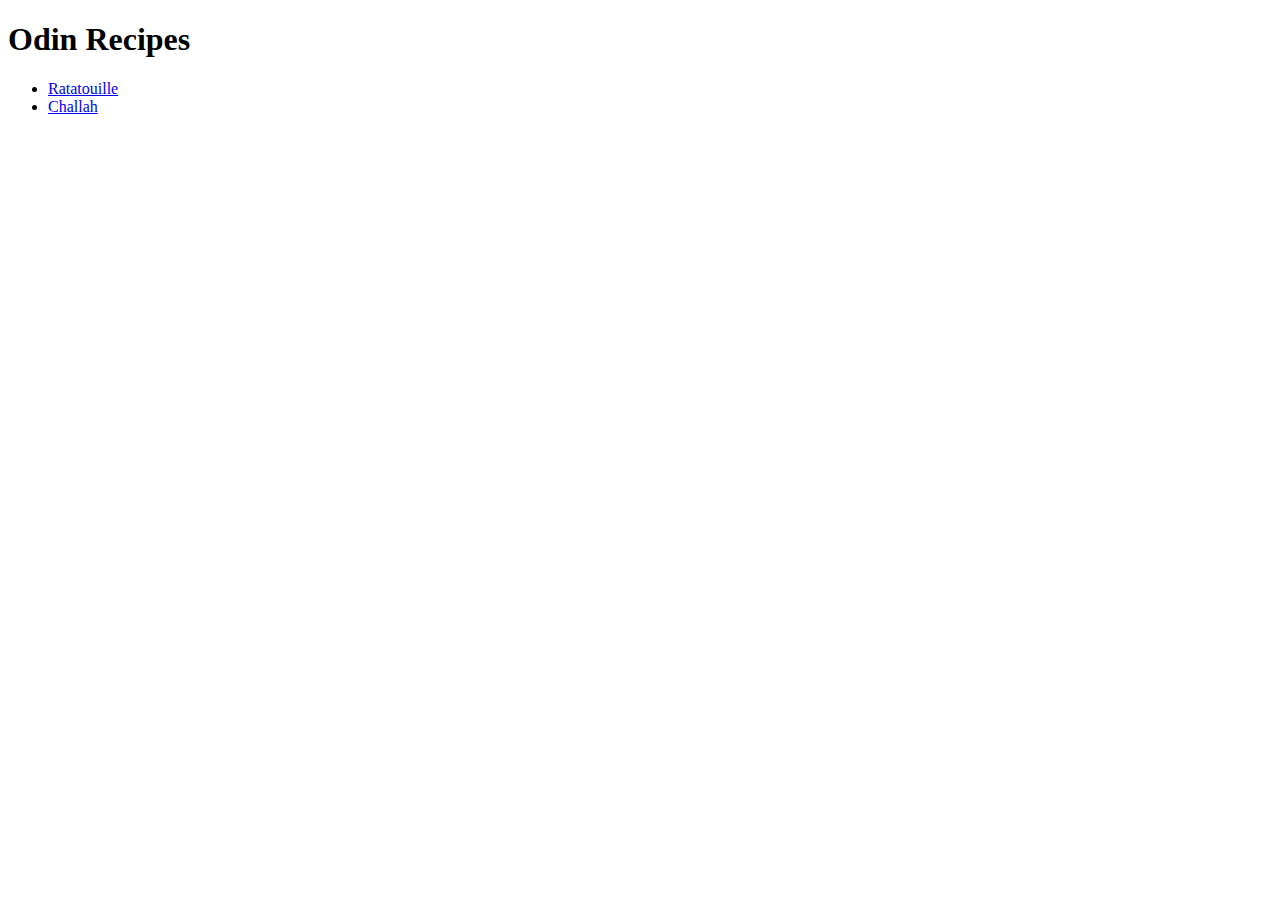
<file: index.html>
<!DOCTYPE html>
<html lang="en">
  <head>
    <meta charset="UTF-8" />
    <meta http-equiv="X-UA-Compatible" content="IE=edge" />
    <meta name="viewport" content="width=device-width, initial-scale=1.0" />
    <title>Odin Recipes</title>
  </head>
  <body>
    <h1>Odin Recipes</h1>
    <ul>
      <li><a href="recipes/ratatouille.html">Ratatouille</a></li>
      <li><a href="recipes/challah.html">Challah</a></li>
    </ul>
  </body>
</html>
</file>
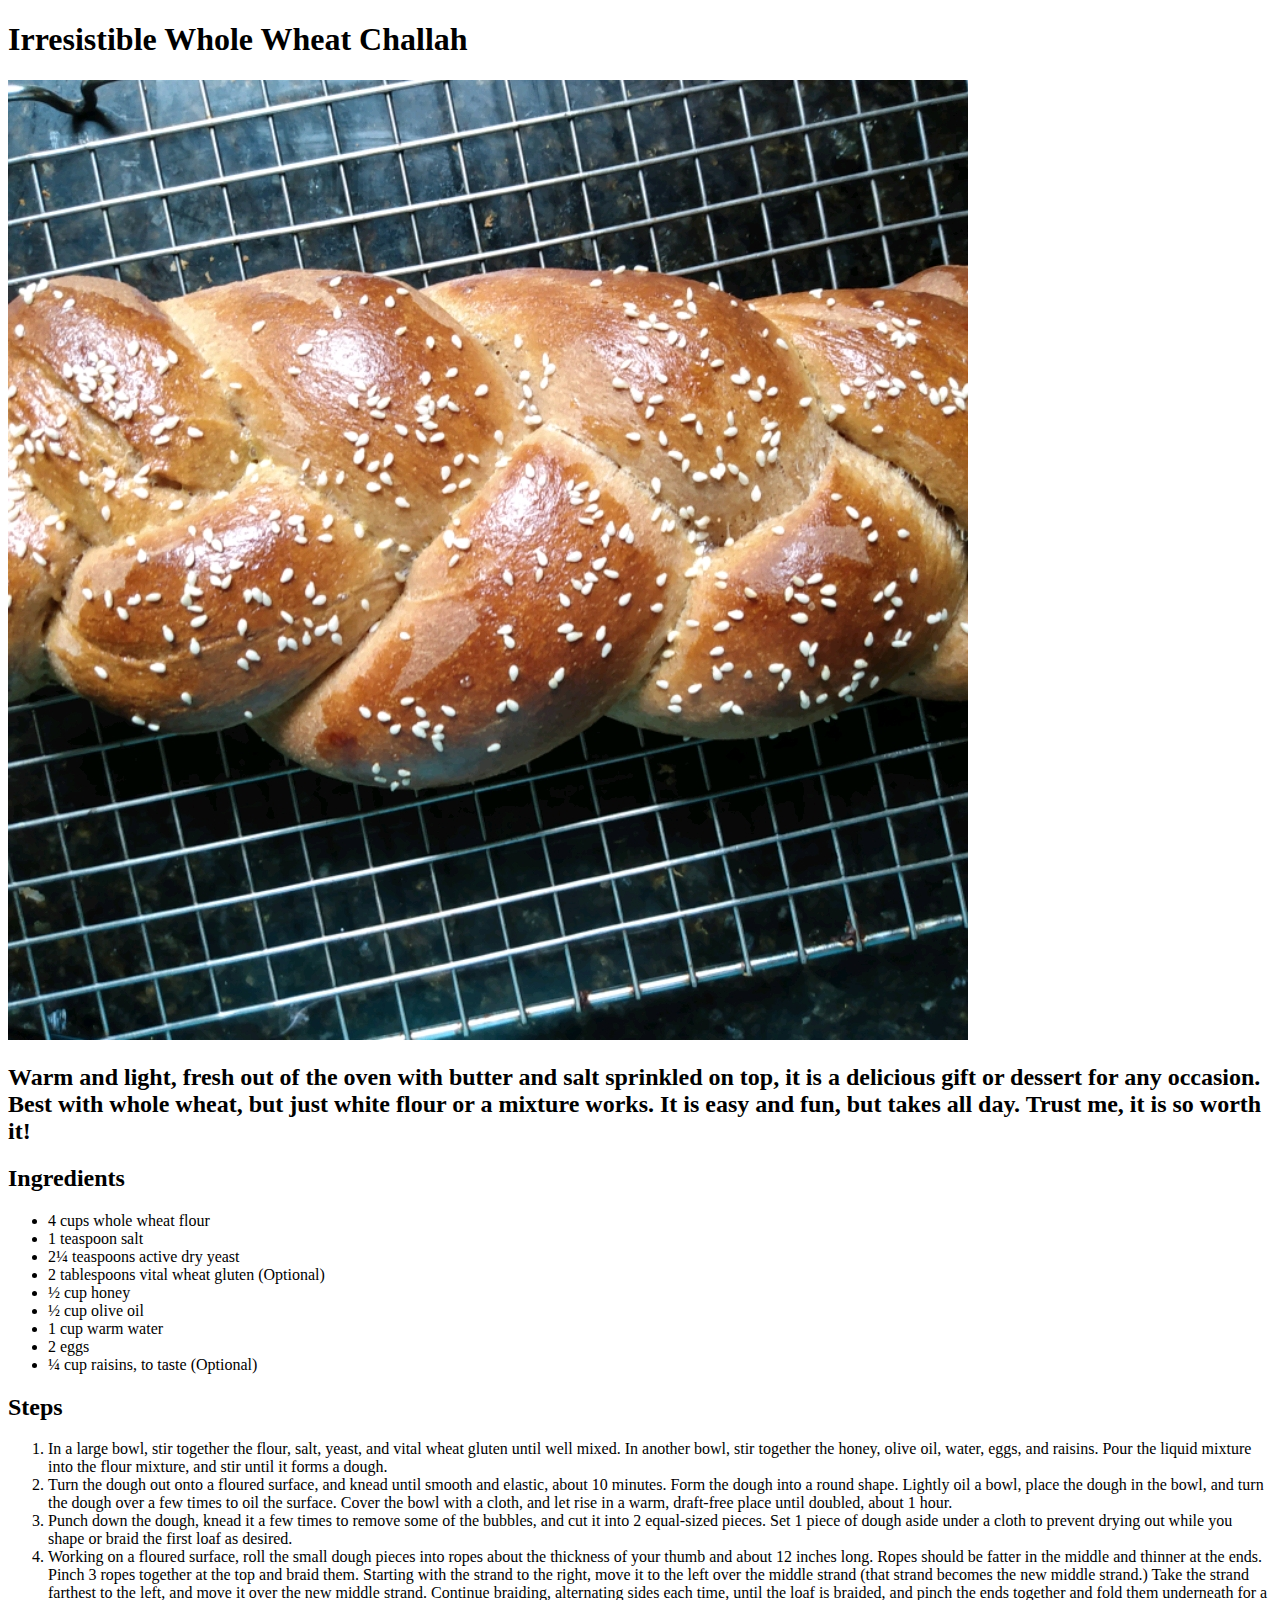
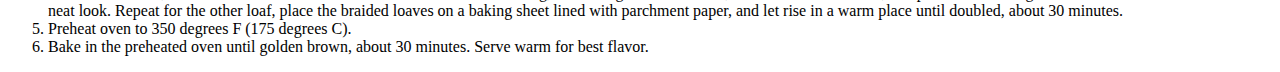
<file: recipes/challah.html>
<!DOCTYPE html>
<html lang="en">
  <head>
    <meta charset="UTF-8" />
    <meta http-equiv="X-UA-Compatible" content="IE=edge" />
    <meta name="viewport" content="width=device-width, initial-scale=1.0" />
    <title>Challah</title>
  </head>
  <body>
    <h1>Irresistible Whole Wheat Challah</h1>
    <img src="./challah.jpeg" alt="challah" />
    <h2>
      Warm and light, fresh out of the oven with butter and salt sprinkled on
      top, it is a delicious gift or dessert for any occasion. Best with whole
      wheat, but just white flour or a mixture works. It is easy and fun, but
      takes all day. Trust me, it is so worth it!
    </h2>

    <h2>Ingredients</h2>
    <ul>
      <li>4 cups whole wheat flour</li>
      <li>1 teaspoon salt</li>
      <li>2¼ teaspoons active dry yeast</li>
      <li>2 tablespoons vital wheat gluten (Optional)</li>
      <li>½ cup honey</li>
      <li>½ cup olive oil</li>
      <li>1 cup warm water</li>
      <li>2 eggs</li>
      <li>¼ cup raisins, to taste (Optional)</li>
    </ul>

    <h2>Steps</h2>
    <ol>
      <li>
        In a large bowl, stir together the flour, salt, yeast, and vital wheat
        gluten until well mixed. In another bowl, stir together the honey, olive
        oil, water, eggs, and raisins. Pour the liquid mixture into the flour
        mixture, and stir until it forms a dough.
      </li>
      <li>
        Turn the dough out onto a floured surface, and knead until smooth and
        elastic, about 10 minutes. Form the dough into a round shape. Lightly
        oil a bowl, place the dough in the bowl, and turn the dough over a few
        times to oil the surface. Cover the bowl with a cloth, and let rise in a
        warm, draft-free place until doubled, about 1 hour.
      </li>
      <li>
        Punch down the dough, knead it a few times to remove some of the
        bubbles, and cut it into 2 equal-sized pieces. Set 1 piece of dough
        aside under a cloth to prevent drying out while you shape or braid the
        first loaf as desired.
      </li>
      <li>
        Working on a floured surface, roll the small dough pieces into ropes
        about the thickness of your thumb and about 12 inches long. Ropes should
        be fatter in the middle and thinner at the ends. Pinch 3 ropes together
        at the top and braid them. Starting with the strand to the right, move
        it to the left over the middle strand (that strand becomes the new
        middle strand.) Take the strand farthest to the left, and move it over
        the new middle strand. Continue braiding, alternating sides each time,
        until the loaf is braided, and pinch the ends together and fold them
        underneath for a neat look. Repeat for the other loaf, place the braided
        loaves on a baking sheet lined with parchment paper, and let rise in a
        warm place until doubled, about 30 minutes.
      </li>
      <li>Preheat oven to 350 degrees F (175 degrees C).</li>
      <li>
        Bake in the preheated oven until golden brown, about 30 minutes. Serve
        warm for best flavor.
      </li>
    </ol>
  </body>
</html>
</file>
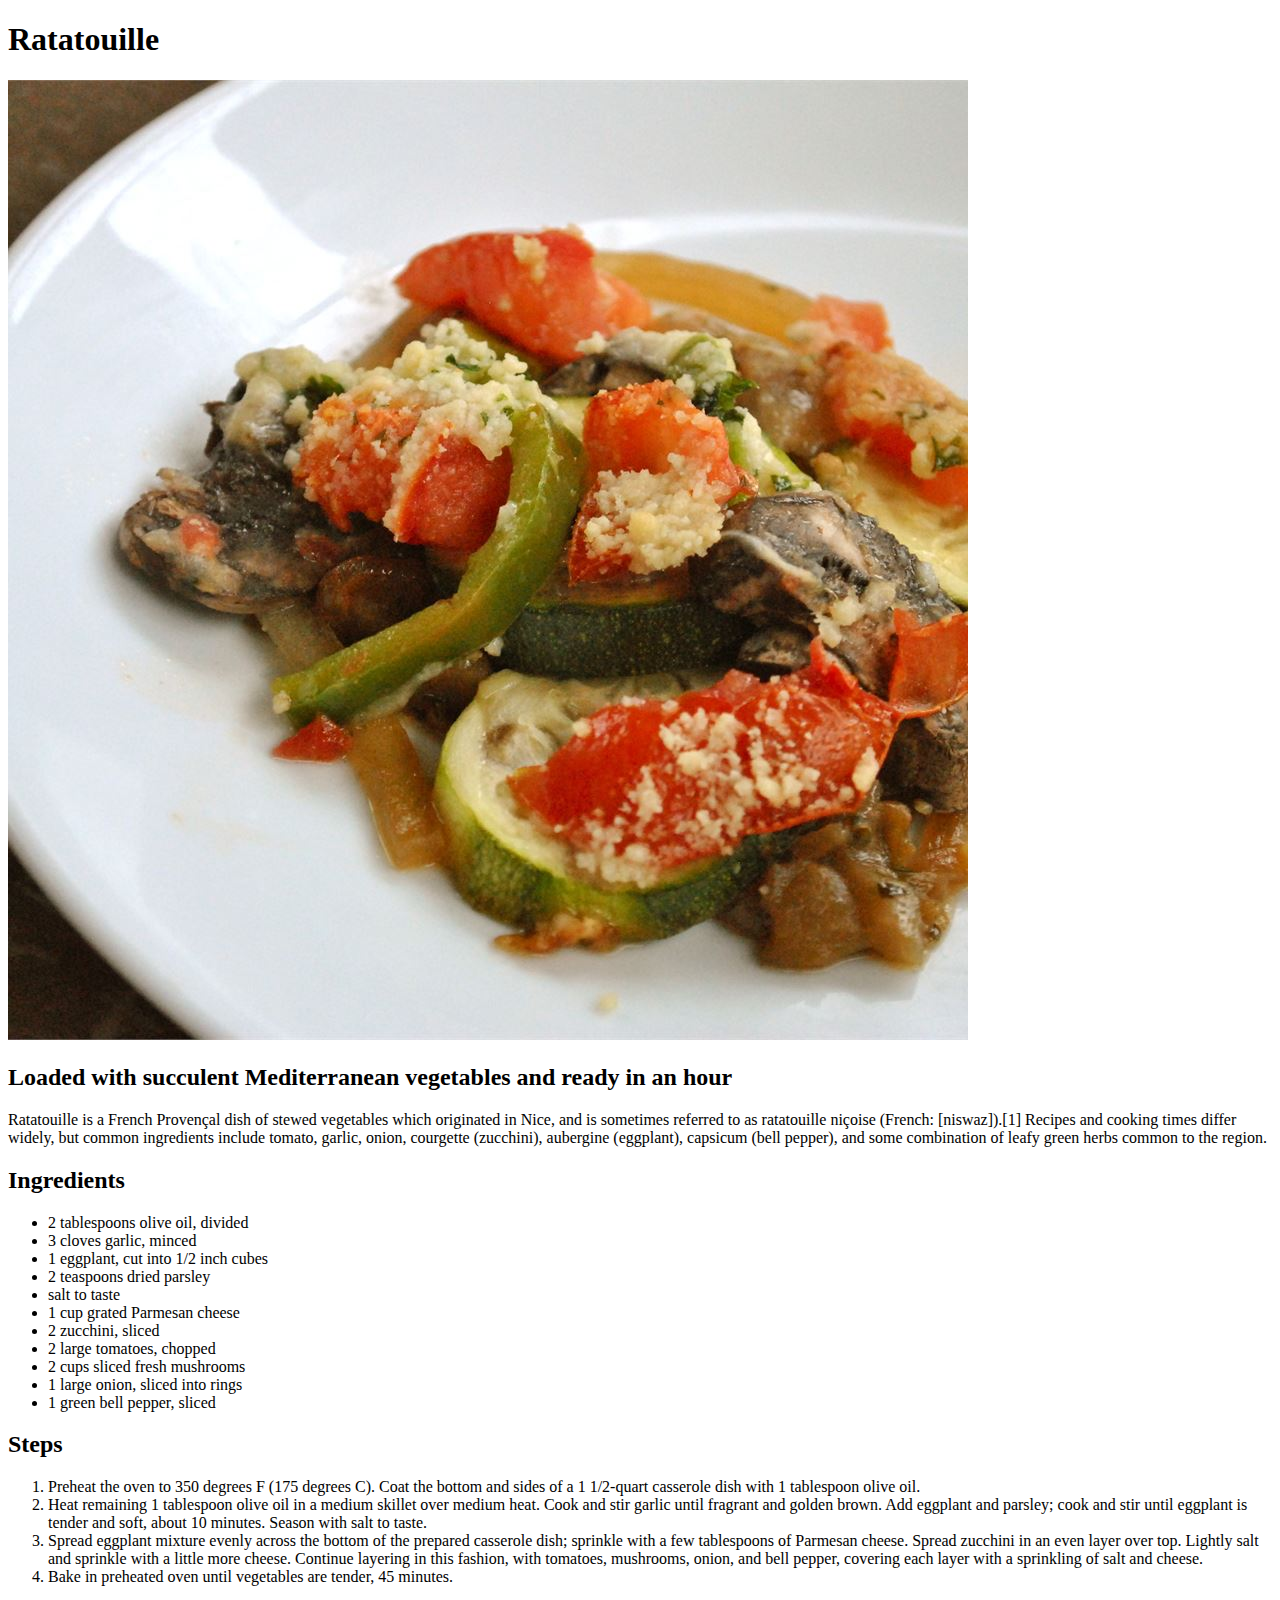
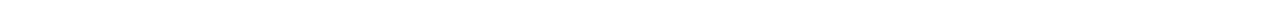
<file: recipes/ratatouille.html>
<!DOCTYPE html>
<html lang="en">
  <head>
    <meta charset="UTF-8" />
    <meta http-equiv="X-UA-Compatible" content="IE=edge" />
    <meta name="viewport" content="width=device-width, initial-scale=1.0" />
    <title>Ratatouille</title>
  </head>
  <body>
    <h1>Ratatouille</h1>
    <img src="./ratatouille.jpeg" alt="ratatouille" />
    <h2>Loaded with succulent Mediterranean vegetables and ready in an hour</h2>
    <p>
      Ratatouille is a French Provençal dish of stewed vegetables which
      originated in Nice, and is sometimes referred to as ratatouille niçoise
      (French: [niswaz]).[1] Recipes and cooking times differ widely, but common
      ingredients include tomato, garlic, onion, courgette (zucchini), aubergine
      (eggplant), capsicum (bell pepper), and some combination of leafy green
      herbs common to the region.
    </p>
    <h2>Ingredients</h2>
    <ul>
      <li>2 tablespoons olive oil, divided</li>

      <li>3 cloves garlic, minced</li>

      <li>1 eggplant, cut into 1/2 inch cubes</li>

      <li>2 teaspoons dried parsley</li>

      <li>salt to taste</li>

      <li>1 cup grated Parmesan cheese</li>

      <li>2 zucchini, sliced</li>

      <li>2 large tomatoes, chopped</li>

      <li>2 cups sliced fresh mushrooms</li>

      <li>1 large onion, sliced into rings</li>

      <li>1 green bell pepper, sliced</li>
    </ul>
    <h2>Steps</h2>
    <ol>
      <li>
        Preheat the oven to 350 degrees F (175 degrees C). Coat the bottom and
        sides of a 1 1/2-quart casserole dish with 1 tablespoon olive oil.
      </li>

      <li>
        Heat remaining 1 tablespoon olive oil in a medium skillet over medium
        heat. Cook and stir garlic until fragrant and golden brown. Add eggplant
        and parsley; cook and stir until eggplant is tender and soft, about 10
        minutes. Season with salt to taste.
      </li>

      <li>
        Spread eggplant mixture evenly across the bottom of the prepared
        casserole dish; sprinkle with a few tablespoons of Parmesan cheese.
        Spread zucchini in an even layer over top. Lightly salt and sprinkle
        with a little more cheese. Continue layering in this fashion, with
        tomatoes, mushrooms, onion, and bell pepper, covering each layer with a
        sprinkling of salt and cheese.
      </li>
      <li>Bake in preheated oven until vegetables are tender, 45 minutes.</li>
    </ol>
  </body>
</html>
</file>
